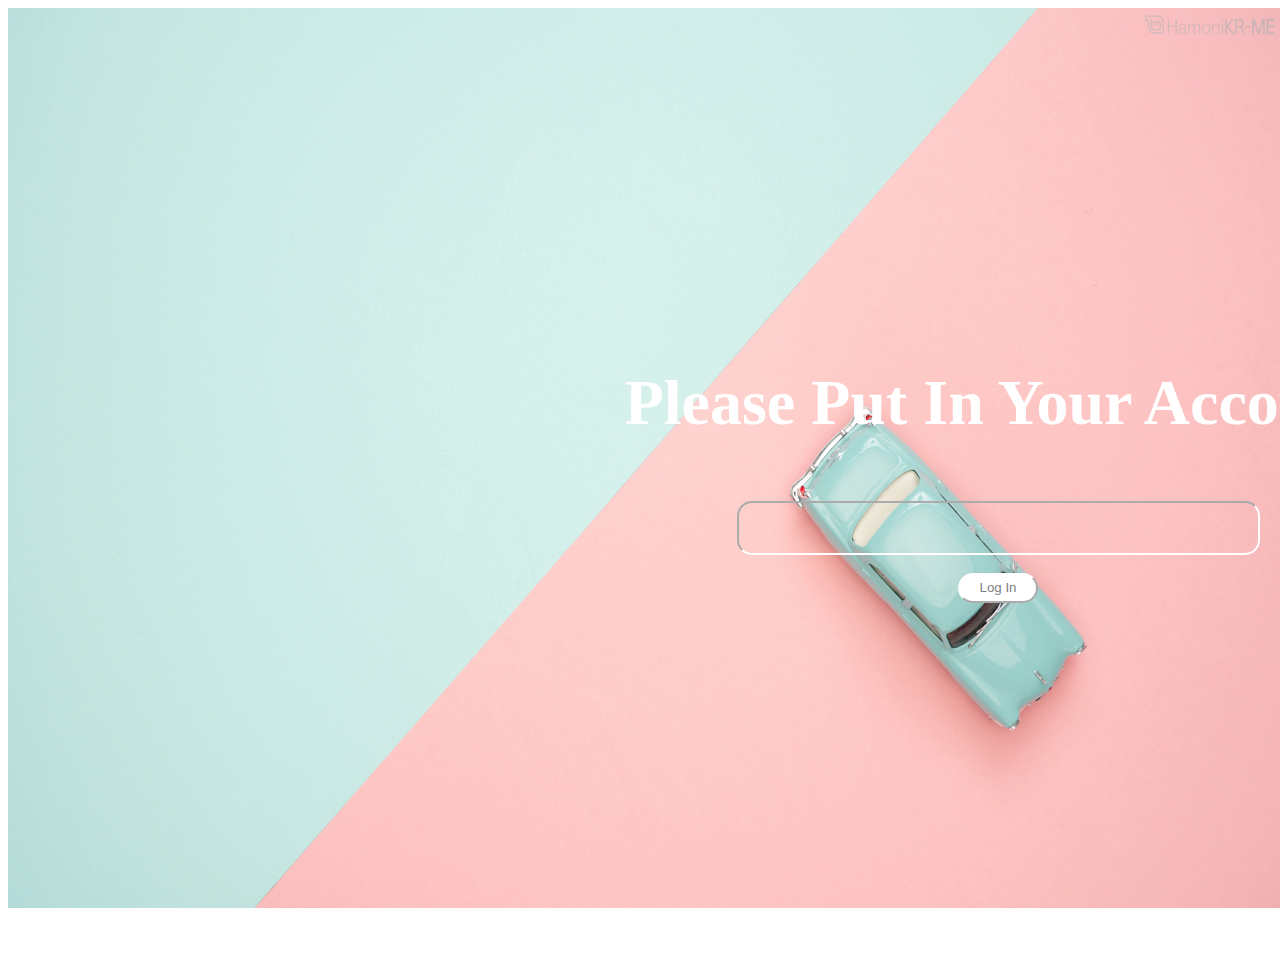
<file: index.html>
<!DOCTYPE html>
<html lang="en">
<head>
    <meta charset="UTF-8">
    <meta name="viewport" content="width=device-width, initial-scale=1.0">
    <title>Work Space</title>
    <link rel="stylesheet" href="css/style.css" />
</head>
<body>
    <div class="bg">
        <div class="main-box">
            <div id="log-In">
                <h1>Please Put In Your Account</h1>
                <input type="text" id="log-In-Input"/>
                <button>Log In</button>
            </div>
            <h1 id="greeting"></h1>
            <div id="user_box" class="hidden">
                <div class="geo-info">
                    You are <span id="city"></span></br>
                    Today's wether is <span id="weather"></span>
                </div>
                <div id="clock">
                    <span id="today"></span><br/>
                    <span id="realtime"></span>
                </div>
                <div class="todo">
                    <form id="todo-form">
                        <input type="text" placeholder="What is your today's todo?">
                    </form>
                    <span id="todo-count"></span>
                    <span id="todo-list"></span>
                </div>
                <div id="timer-box">
                    Concentration Timer<br/>
                    <input type="number" placeholder="how long do you want?" min="0"/> min.
                    <div id="progress">
                        <div id="bar"></div>
                    </div>  
                    <span id="percent"></span>
                    <span id="timer-print"></span>
                    <button id="timer-start">Start</button>
                    <button id="timer-stop">Stop</button>              
                </div>
            </div>
        </div>
        <span id="schedule"></span>
        <script src="js/random.js"></script>
    </div>
    <script src="js/greeting.js"></script>
    <script src="js/clock.js"></script>
    <script src="js/todo.js"></script>
    <script src="js/geolocation.js"></script>
    <script src="js/timer.js"></script>
</body>
</html>
</file>
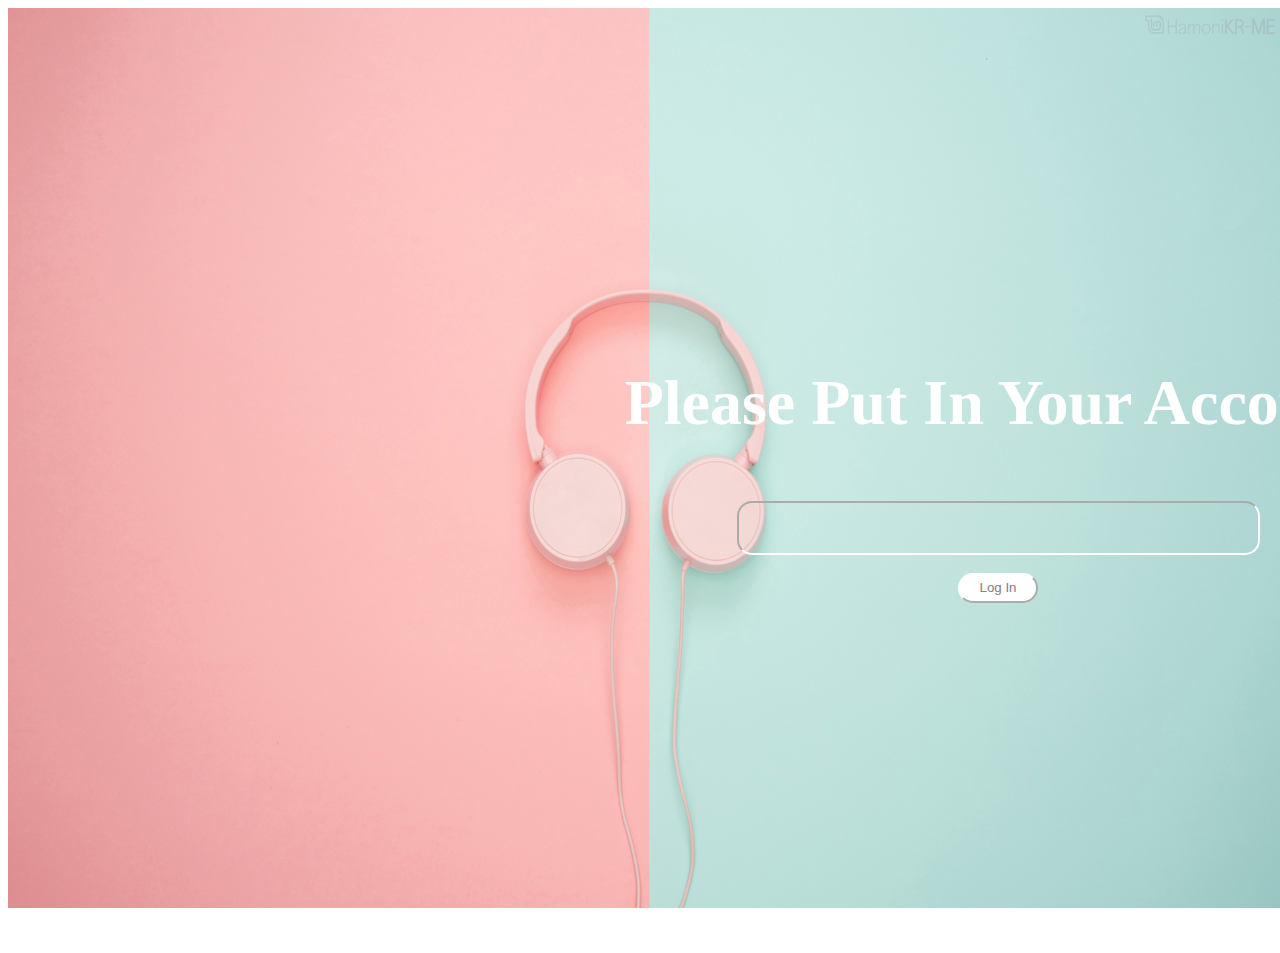
<file: workSpace.html>
<!DOCTYPE html>
<html lang="en">
<head>
    <meta charset="UTF-8">
    <meta name="viewport" content="width=device-width, initial-scale=1.0">
    <title>Work Space</title>
    <link rel="stylesheet" href="css/style.css" />
</head>
<body>
    <div class="bg">
        <div class="main-box">
            <div id="log-In">
                <h1>Please Put In Your Account</h1>
                <input type="text" id="log-In-Input"/>
                <button>Log In</button>
            </div>
            <h1 id="greeting"></h1>
            <div id="user_box" class="hidden">
                <div class="geo-info">
                    You are <span id="city"></span></br>
                    Today's wether is <span id="weather"></span>
                </div>
                <div id="clock">
                    <span id="today"></span><br/>
                    <span id="realtime"></span>
                </div>
                <div class="todo">
                    <form id="todo-form">
                        <input type="text" placeholder="What is your today's todo?">
                    </form>
                    <span id="todo-count"></span>
                    <span id="todo-list"></span>
                </div>
            </div>
        </div>
        <span id="schedule"></span>
        <script src="js/random.js"></script>
    </div>
    
    <script src="js/greeting.js"></script>
    <script src="js/clock.js"></script>
    <script src="js/todo.js"></script>
    <script src="js/geolocation.js"></script>
</body>
</html>
</file>
<file: css/style.css>
.bg{
    position: relative;
}

.bgimg{
    height: 100vh;
    width: 100vw;
    background-repeat : no-repeat;
    background-size : cover;
}

.main-box{
    position: absolute;
    min-height: 100vh;
    min-width: 200vh;
    padding-top: 5vh;
    padding-left: 10vh;
}

#log-In-Input{
    width: 500px;
    height: 32px;
    font-size: larger;
    color: white;
    border-color: white;
    outline: none;
    background: transparent;
    padding: 1vh;
    padding-left: 10px;
    border-radius: 15px;
    margin: 2vh;
}

#greeting{
    color: white;
}

#log-In{
    color: white;
    font-size: xx-large;
    display: grid;
    place-items: center;
    min-height: 30vh;
    padding-top: 30vh;
}

#log-In button{
    width: 80px;
    height: 30px;
    border-radius: 15px;
    color: grey;
    border-color: white;
    background-color: white;
}

.geo-info, #clock, .todo{
    font-size: larger;
    font-weight: 500;
    padding: 2vh;
    color: white;
}

.todo{
    border-radius: 15px;
    border-color: white;
    border-style: dashed;
    width: 50vh;
    color: white;
}

#todo-form input{
    width: 200px;
    height: 15px;
    font-size: small;
    color: grey;
    border-color: white;
    outline: none;
    background-color: white;
    padding: 1vh;
    padding-left: 10px;
    border-radius: 15px;
}

li{
    list-style-type:circle;
    color: white;
    padding-left: 2vh;
    padding-top: 2vh;
}

li button{
    border-color: white;
    background: transparent;
    margin-left: 10px;
    width: 30px;
    height: auto;
}

#progress {
    width: 30%;
    background-color: #C7C7C7;
    border-radius: 15px;
}
  
#bar {
    width: 1%;
    height: 20px;
    background-color: white;
    margin-top: 10px;
    margin-bottom: 10px;
    border-radius: 15px;
}
</file>
